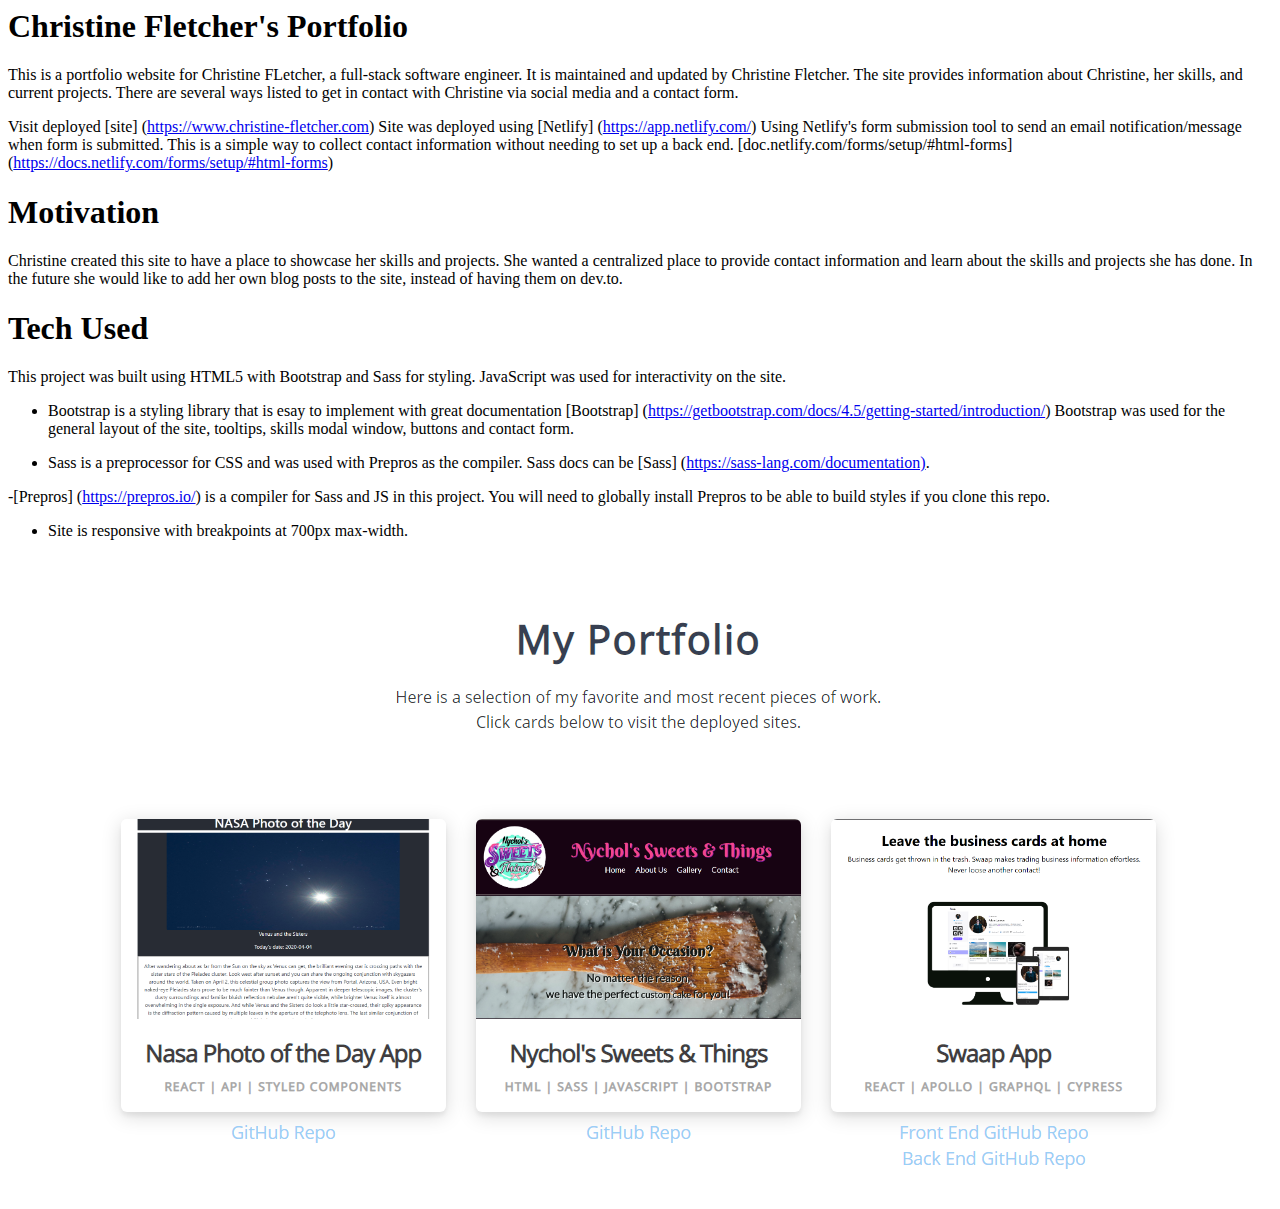
<file: README.html>
<html>
      <head>
        <meta charset="UTF-8">
        <title>README.md</title>
      </head>
      <body>
        <h1 id="christine-fletcher-s-portfolio">Christine Fletcher&#39;s Portfolio</h1>
<p>This is a portfolio website for Christine FLetcher, a full-stack software engineer. It is maintained and updated by Christine Fletcher. The site provides information about Christine, her skills, and current projects. There are several ways listed to get in contact with Christine via social media and a contact form. </p>
<p>Visit deployed [site] (<a href="https://www.christine-fletcher.com">https://www.christine-fletcher.com</a>)
Site was deployed using [Netlify] (<a href="https://app.netlify.com/">https://app.netlify.com/</a>)
Using Netlify&#39;s form submission tool to send an email notification/message when form is submitted. This is a simple way to collect contact information without needing to set up a back end. [doc.netlify.com/forms/setup/#html-forms] (<a href="https://docs.netlify.com/forms/setup/#html-forms">https://docs.netlify.com/forms/setup/#html-forms</a>) </p>
<h1 id="motivation">Motivation</h1>
<p>Christine created this site to have a place to showcase her skills and projects. She wanted a centralized place to provide contact information and learn about the skills and projects she has done. 
In the future she would like to add her own blog posts to the site, instead of having them on dev.to.</p>
<h1 id="tech-used">Tech Used</h1>
<p>This project was built using HTML5 with Bootstrap and Sass for styling. JavaScript was used for interactivity on the site. </p>
<ul>
<li><p>Bootstrap is a styling library that is esay to implement with great documentation 
[Bootstrap] (<a href="https://getbootstrap.com/docs/4.5/getting-started/introduction/">https://getbootstrap.com/docs/4.5/getting-started/introduction/</a>)
Bootstrap was used for the general layout of the site, tooltips, skills modal window, buttons and contact form. </p>
</li>
<li><p>Sass is a preprocessor for CSS and was used with Prepros as the compiler. Sass docs can be 
[Sass] (<a href="https://sass-lang.com/documentation)">https://sass-lang.com/documentation)</a>. </p>
</li>
</ul>
<p>-[Prepros] (<a href="https://prepros.io/">https://prepros.io/</a>) is a compiler for Sass and JS in this project. You will need to globally install Prepros to be able to build styles if you clone this repo. </p>
<ul>
<li>Site is responsive with breakpoints at 700px max-width. </li>
</ul>
<p><img src="/img/portfolioScreenShot.png"/></p>

      </body>
    </html>
</file>
